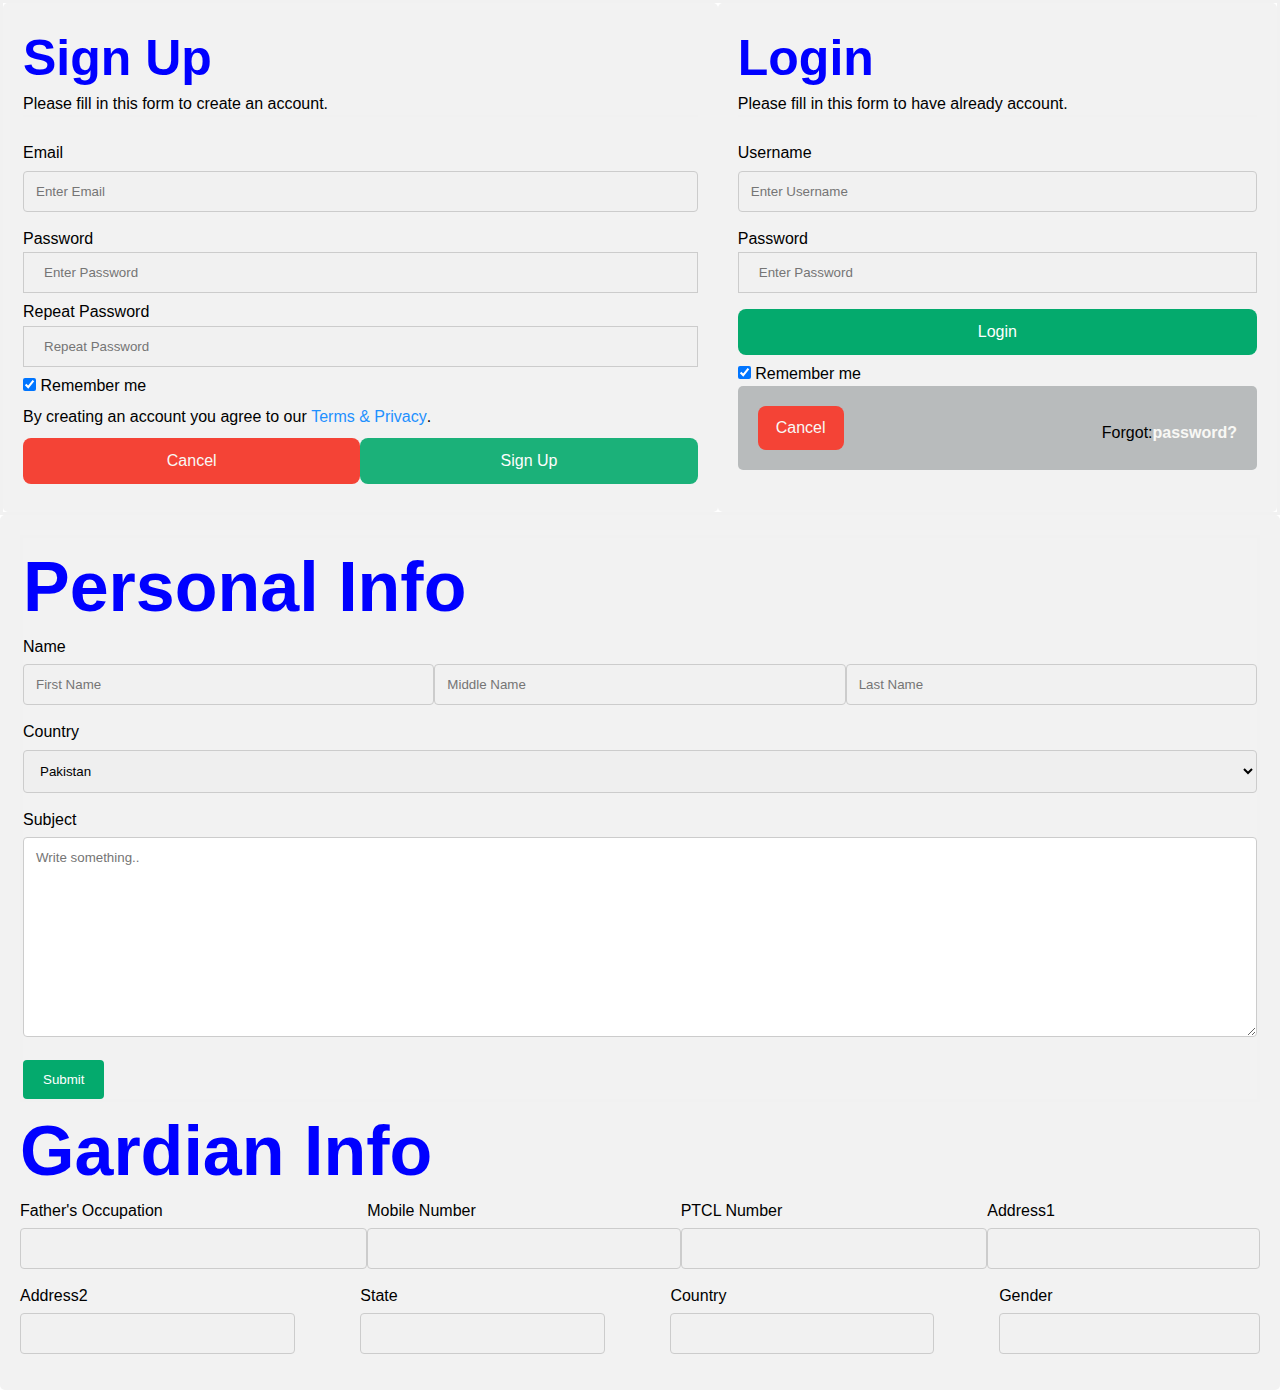
<file: index1.html>
<!DOCTYPE html>
<html lang="en">
  <head>
    <meta charset="UTF-8" />
    <meta http-equiv="X-UA-Compatible" content="IE=edge" />
    <meta name="viewport" content="width=device-width, initial-scale=1.0" />
    <title>Form</title>
    <link rel="stylesheet" href="stylesheet.css" />
    <script src="https://cdn.jsdelivr.net/npm/@popperjs/core@2.11.8/dist/umd/popper.min.js" integrity="sha384-I7E8VVD/ismYTF4hNIPjVp/Zjvgyol6VFvRkX/vR+Vc4jQkC+hVqc2pM8ODewa9r" crossorigin="anonymous"></script>
  </head>

  <body>
   
    
      
        <form action="action_page.php" method="post">
          <span>
          <form action="action_page.php" style="border:1px solid #ccc">
            <div class="container">
             <h1 style="color: blue;"><b>Sign Up</b></h1>
              <p>Please fill in this form to create an account.</p>
              <hr>
          
              <label for="email"><b>Email</b></label>
              <input type="text" placeholder="Enter Email" name="email" required>
          
              <label for="psw"><b>Password</b></label>
              <input type="password" placeholder="Enter Password" name="psw" required>
          
              <label for="psw-repeat"><b>Repeat Password</b></label>
              <input type="password" placeholder="Repeat Password" name="psw-repeat" required>
          
              <label>
                <input type="checkbox" checked="checked" name="remember" style="margin-bottom:15px"> Remember me
              </label>
          
              <p>By creating an account you agree to our <a href="#" style="color:dodgerblue">Terms & Privacy</a>.</p>
          
              <div class="clearfix">
                <button type="button" class="cancel-btn">Cancel</button>
                <button type="submit" class="signupbtn">Sign Up</button>
              </div>
            </div>
          </form>
        
  <div class="container">
    <!--<div class="imgcontainer">
      <img src="OIP.jpeg" alt="Avatar" class="avatar">
    </div>-->
    <h1 style="color: blue;" ><b> Login</b></h1>
              <p>Please fill in this form to have already account.</p>
              <hr>
    <label for="uname"><b>Username</b></label>
    <input type="text" placeholder="Enter Username" name="uname" required>

    <label for="psw"><b>Password</b></label>
    <input type="password" placeholder="Enter Password" name="psw" required>

    <button type="submit" class="loginupbtn">Login</button>
    <label>
      <input type="checkbox" checked="checked" name="remember"> Remember me
    </label>
    <div class="container" style="background-color:#b8bbbc">
      <button type="button" class="cancelbtn1">Cancel</button>
      <span class="psw">Forgot:  <b><strong><a href="#">password?</a></b></strong></span><b>
    </div>
  </div>


</form>
</span>
<div class="container">
  <form action="action_page.php">
    <h2 style="color: blue;"><b>Personal Info</b></h2>
    <label for="fname">Name</label>
<span>
    
    <input type="text" id="fname" name="firstname" placeholder="First Name">
    <input type="text" id="mname" name="middlename" placeholder="Middle Name">
    <input type="text" id="lname" name="lastname" placeholder="Last Name">
  </span>
    <label for="country">Country</label>
    <select id="country" name="country">
      <option value="australia">Pakistan</option>
      <option value="canada">Canada</option>
      <option value="usa">USA</option>
    </select>

    <label for="subject">Subject</label>
    <textarea id="subject" name="subject" placeholder="Write something.." style="height:200px"></textarea>

    <input type="submit" value="Submit">
  
  </form>
  <h2 style="color: blue;"><b>Gardian Info</b></h2>
  <span>
  <div class="col-xl-6 input-area">
    <label for="fatheroccupation"> Father's Occupation</label>
    <input type="text" name="" id="fatheroccupation" class="form-control"
    required>
</div>


<div class="col-xl-6 input-area">
    <label for="Mobileno">Mobile Number</label>
    <input type="text" name="" id="Mobileno" class="form-control"
    required>
</div>

<div class="col-xl-6 input-area">
    <label for="PTCLNumber">PTCL Number</label>
    <input type="text" name="" id="PTCLNumber" class="form-control"
    required>
   
</div>

<div class="col-xl-6 input-area">
    <label for="address1">Address1</label>
    <input type="text" name="" id="address1" class="form-control"
    required>
</div>
</span>
<span>
<div class="col-xl-6 input-area">
    <label for="address2">Address2</label>
    <input type="text" name="" id="address2" class="form-control"
    required>

</div>
<div class="col-xl-6 input-area">
    <label for="State">State</label>
    <input type="text" name="" id="State" class="form-control"
    required>
  
</div>
<div class="col-xl-6 input-area">
    <label for="Country">Country</label>
    <input type="text" name="" id="Country" class="form-control"
    required>
   
</div>

<div class="col-xl-6 input-area">
    <label for="Gender">Gender</label>
    <input type="text" name="" id="Gender" class="form-control"
    required>

</div>
</span>

  <script src="https://cdn.jsdelivr.net/npm/bootstrap@5.3.2/dist/js/bootstrap.min.js" integrity="sha384-BBtl+eGJRgqQAUMxJ7pMwbEyER4l1g+O15P+16Ep7Q9Q+zqX6gSbd85u4mG4QzX+" crossorigin="anonymous"></script>
</div>
</body>
</file>
<file: stylesheet.css>
@import url("https://fonts.googleapis.com/css2?family=Roboto:ital,wght@0,100;0,300;0,400;0,500;0,700;0,900;1,100;1,300;1,400;1,500;1,700;1,900&display=swap");
* {
  margin: 0;
  padding: 0;
  box-sizing: border-box;
  font-family: arial;
}

* {box-sizing: border-box}


  input[type=text], input[type=password] {
  width: 100%;
  padding: 15px;
  margin: 5px 0 22px 0;
  display: inline-block;
  border: none;
  background: #f1f1f1;
  
}
span{
  display: flex;
  justify-content: space-between;
  
}

input[type=text]:focus, input[type=password]:focus {
  background-color: #ddd;
  outline: none;
}

hr {
  border: 1px solid #f1f1f1;
  margin-bottom: 25px;
}


.signupbtn {
  background-color: #04AA6D;
  color: white;
  padding: 14px 20px;
  margin: 8px 0;
  border: none;
  cursor: pointer;
  width: 100%;
  opacity: 0.9;
}

.signupbtn:hover {
  opacity: 0.6;
}

.cancel-btn {
  padding: 14px 20px;
  background-color: #f44336;
}

.cancel-btn, .signupbtn {
  float: left;
  width: 50%;
  margin-top: 10px;
}

.clearfix::after {
  content: "";
  clear: both;
  display: table;
}

@media screen and (max-width: 300px) {
  .cancelbtn, .signupbtn {
    width: 100%;
  }
}
form {
  border: 3px solid #f1f1f1;
}


input[type=text], input[type=password] {
  width: 100%;
  padding: 12px 20px;
  margin: 8px 0;
  display: inline-block;
  border: 1px solid #ccc;
  box-sizing: border-box;
  margin-top: 2px;
}


.loginupbtn {
  background-color: #04AA6D;
  color: white;
  padding: 14px 20px;
  margin: 8px 0;
  border: none;
  cursor: pointer;
  width: 100%;
}


.loginupbtn:hover {
  opacity: 0.6;
}


.cancelbtn1 {
  width: auto;
  padding: 13px 18px;
  background-color: #f44336;

}


.imgcontainer {
  text-align: center;
  margin: 24px 0 12px 0;
  
}


img.avatar {
  height: 5%;
  width: 5%;
  border-radius: 50%;

}


.container {
  padding: 16px;
}

span.psw {
  float: right;
  padding-top: 16px;
}

@media screen and (max-width: 300px) {
  span.psw {
    display: block;
    float: none;
    
  }
  .cancelbtn {
    width: 60%;
    
  }
  
}


input[type=text], select, textarea {
  width: 100%; 
  padding: 12px;
  border: 1px solid #ccc; 
  border-radius: 4px; 
  box-sizing: border-box; 
  margin-top: 6px;
  margin-bottom: 16px; 
  resize: vertical 
}


input[type=submit] {
  background-color: #04AA6D;
  color: white;
  padding: 12px 20px;
  border: none;
  border-radius: 4px;
  cursor: pointer;
}


input[type=submit]:hover {
  background-color: #45a049;
}


.container {
  border-radius: 5px;
  background-color: #f2f2f2;
  padding: 20px;
}

header{
  width: 100%;
  height: 75px;
  display: flex;
  justify-content:space-between;
  align-items: center;
  padding: 20px 10%;
  background-image: linear-gradient(#0a2f2f ,rgb(237, 237, 242));
  opacity: 86%;
}
.logo{
  font-size: 30px;
  font-weight: bold;
  letter-spacing: 1.5px;
  color: rgb(18, 18, 173);
  cursor: pointer;
  text-transform: uppercase;

}
nav li{
  display: inline-block;
  list-style: none;
  padding: 0px 20px;

}
a,button{
  text-decoration: none;
  font-size: 16px;
  color: rgb(248, 248, 245);
  cursor: pointer;

}
button{
  background-color: blue;
  padding: 9px 25px;
  border: none;
  border-radius: 8px;
  transition: all 0.4s ease 0s;
}
nav li a{
  color: rgb(242, 242, 245);
  transition: all 0.4s ease 0s;
}
button:hover{

  background-image: url(web.png)
}
html,
body {
  line-height: 1.4;
  font-weight: 300;
  font-family: "Roboto", sans-serif;
}
.hero_section {
  background-image: url(R.jpeg);
  min-height: 70vh;
  background-position: center;
  background-size: cover;
  background-repeat: no-repeat;
}

.text_container {
  color: rgb(35, 10, 160);
  max-width: 900px;
  margin: 0 auto;
  padding-top: 64px;
  padding-left: 16px;
  
  
}
.lg_text {
  font-size: 60px;
  font-weight: 350;

}
h2{
  font-size: 70px;
  font-weight: 350; 
}
h1{
  font-size: 50px;
  font-weight: 350;
}
.black_box {
  background-color: #000;
  padding: 20px;
  height: 20vh;
}
.black_box h2 {
  font-size: 70px;
  color: white;
  text-align: center;
  font-weight: 250;
}

.work {
  display: grid;
  gap: 20px;
  grid-template-columns: repeat(auto-fit, minmax(320px, 1fr));

  max-width: 1100px;
  margin: 50px auto;
}
.grid_item {
  display: flex;
  justify-content: center;
  align-items: center;
}
.card {
  max-width: 320px;
  height: 400px;
  border-radius: 10px;
  box-shadow: 3px 5px 5px rgba(1, 1, 1, 0.2);
  transition: 0.2s ease-in-out;
}
.card:hover {
  transform: scale(1.04);
  box-shadow: 3px 5px 5px rgba(1, 1, 1, 0.3);
  transition: 0.2s ease-in-out;
}
.card_content {
  padding: 30px;
}
.card_content h3 {
  margin-bottom: 15px;
}
.bottom_section {
  display: flex;
}
.contact {
  background-color: #515603;
}
.about {
  background-color: #110e0d;
}

.contact,
.about {
  min-height: 300px;
  padding: 32px;
  color: white;
}
.about h2,
.contact h2 {
  font-size: 64px;
  font-weight: 300;
}
.about p,
.contact p {
  margin-bottom: 20px;
}
footer {
  text-align: center;
  text-transform: uppercase;
  background-color: #2111d8;
  padding: 25px;
  color: white;
}
</file>
